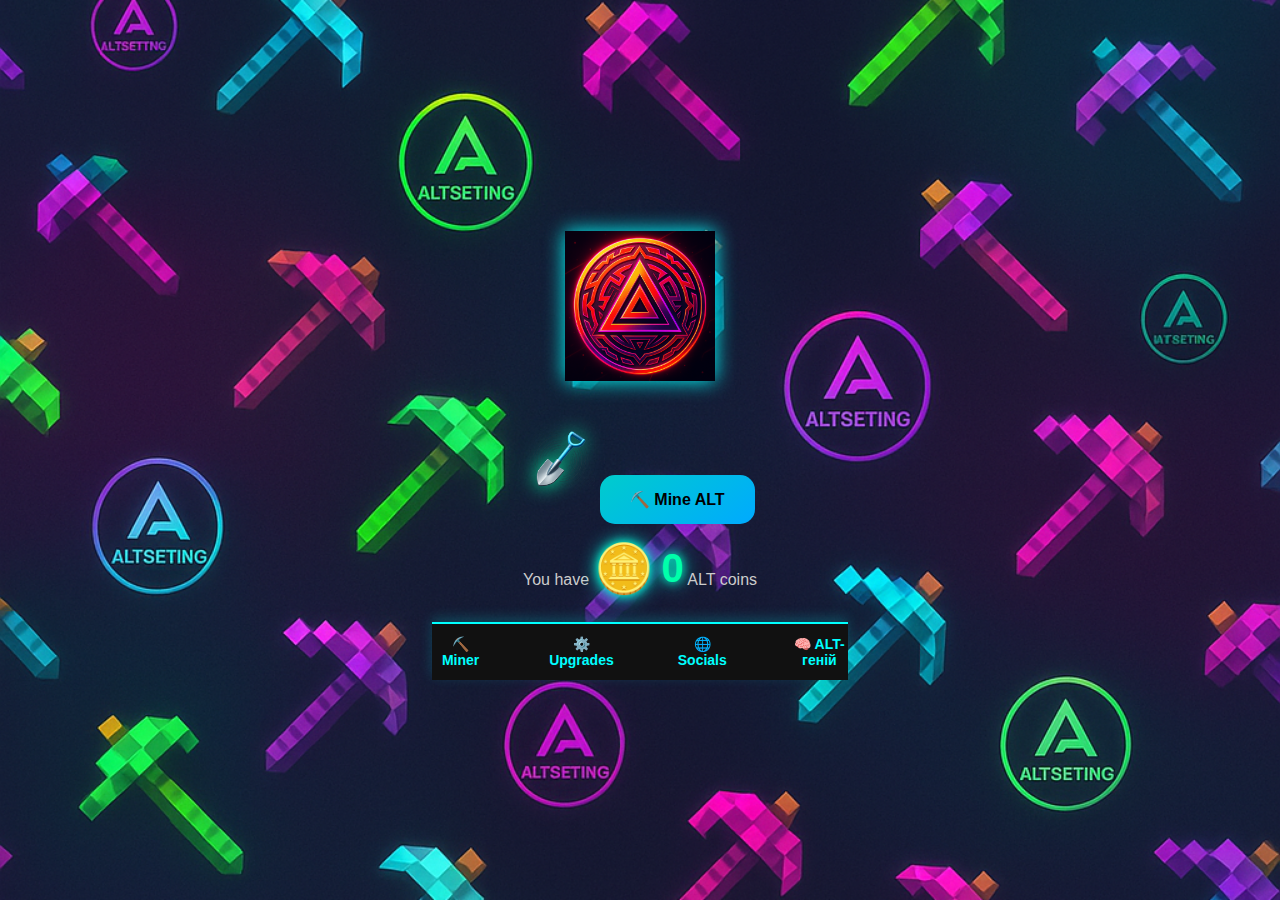
<file: index.html>
<!DOCTYPE html>
<html lang="en">
<head>
  <meta charset="UTF-8" />
  <meta name="viewport"
        content="width=device-width, initial-scale=1.0, maximum-scale=1.0, user-scalable=no" />
  <title>ALTSETING Miner</title>
  <link rel="stylesheet" href="style.css" />
</head>
<body>

  <!-- Основна гра -->
  <div id="game-screen" class="screen active">

    <!-- Логотип у грі -->
    <div style="text-align: center; margin-top: 10px;">
      <img src="logo.png" alt="ALTSETING Logo" class="logo" />
    </div>

    <!-- Вкладка Майнер -->
    <div id="miner-tab" class="tab">
      <div class="miner-box">
        <img src="mine-icon.png" alt="Mine Icon" class="mine-icon" />
        <button id="mineButton">⛏️ Mine ALT</button>
        <p>You have <span id="altCount">0</span> ALT coins</p>
      </div>
    </div>

    <!-- Вкладка Апгрейди -->
    <div id="upgrades-tab" class="tab" style="display: none;">
      <h2>Upgrades</h2>
      <div class="upgrade" id="upgrade1">
        <span>+1 ALT/sec — <strong>Cost: <span id="upgrade1Cost">10</span> ALT</strong></span>
        <button>Buy</button>
      </div>
      <div class="upgrade" id="upgrade2">
        <span>+3 ALT/sec — <strong>Cost: <span id="upgrade2Cost">50</span> ALT</strong></span>
        <button>Buy</button>
      </div>
      <div class="upgrade" id="upgrade3">
        <span>+10 ALT/sec — <strong>Cost: <span id="upgrade3Cost">200</span> ALT</strong></span>
        <button>Buy</button>
      </div>
    </div>

    <!-- Вкладка Соцмережі -->
    <div id="socials-tab" class="tab" style="display: none;">
      <h2>Join Us</h2>
      <p>Follow us on social media:</p>
      <ul>
        <li><a href="https://x.com/altsetingtoken?s=21" target="_blank">Twitter</a></li>
        <li><a href="https://t.me/ALTsetingtoken" target="_blank">Telegram</a></li>
        <li><a href="https://reddit.com/r/altseting" target="_blank">Reddit</a></li>
      </ul>
    </div>

    <!-- Вкладка ALT-геній -->
<div id="quiz-tab" class="tab" style="display: none;">
  <h2>🧠 ALT-genius</h2>
  <div id="quiz-question">Loading...</div>
  <div id="quiz-options"></div>
</div>

  <!-- Панель навігації -->
<footer>
  <div class="nav-button-container">
    <div class="nav-btn" onclick="showTab('miner-tab')">⛏️<br>Miner</div>
    <div class="nav-btn" onclick="showTab('upgrades-tab')">⚙️<br>Upgrades</div>
    <div class="nav-btn" onclick="showTab('socials-tab')">🌐<br>Socials</div>
    <div class="nav-btn" onclick="showTab('quiz-tab')">🧠 ALT-геній</div>
  </div>
</footer>
    
  <script src="main.js"></script>
</body>
</html>
</file>
<file: style.css>
/* === Глобальні стилі === */
* {
    box-sizing: border-box;
  }
  body {
    margin: 0;
    padding: 0;
    font-family: 'Arial', sans-serif;
    background: linear-gradient(135deg, #0f0c29, #302b63, #24243e);
    color: #fff;
    display: flex;
    justify-content: center;
    align-items: center;
    min-height: 100vh;
    overflow-x: hidden;
    background-image: url('A_seamless_digital_illustration_features_pickaxes_.png');
    background-size: cover;
    background-repeat: repeat;
    background-position: center;
  }
  
  .container {
    width: 100%;
    max-width: 500px;
    margin: auto;
    padding: 20px;
  }
  
  /* === Секції === */
  .screen {
    display: none;
  }
  .screen.active {
    display: block;
  }
  
  /* === Екран авторизації === */
  #auth-screen {
    text-align: center;
  }
  #auth-screen input {
    padding: 12px;
    width: 80%;
    margin: 20px 0;
    border-radius: 10px;
    border: none;
    outline: none;
    font-size: 16px;
  }
  #startBtn {
    padding: 14px 28px;
    font-size: 16px;
    background: linear-gradient(145deg, #00cccc, #00aaff);
    border: none;
    border-radius: 15px;
    color: #000;
    font-weight: bold;
    cursor: pointer;
    touch-action: manipulation;
    transition: 0.3s ease;
  }
  #startBtn:hover {
    transform: scale(1.05);
    background: linear-gradient(145deg, #00ffaa, #00ffcc);
  }
  
  /* === Логотип === */
  .logo {
    max-width: 150px;
    margin-bottom: 15px;
    filter: drop-shadow(0 0 10px cyan);
  }
  
  /* === Титули === */
  h1 {
    font-size: 2.2em;
    background: linear-gradient(to right, #00ffff, #00ffaa);
    -webkit-background-clip: text;
    -webkit-text-fill-color: transparent;
    text-shadow: 0 0 10px rgba(0, 255, 255, 0.4);
  }
  p {
    font-size: 1em;
    color: #ccc;
  }
  
  /* === Майнер === */
  .miner-box {
    margin: 25px 0;
    text-align: center;
  }
  .mine-icon {
    width: 70px;
    margin-bottom: 10px;
    filter: drop-shadow(0 0 10px #00ffaa);
  }
  #mineButton {
    padding: 15px 30px;
    font-size: 16px;
    background: linear-gradient(145deg, #00cccc, #00aaff);
    border: none;
    border-radius: 15px;
    color: #000;
    font-weight: bold;
    cursor: pointer;
    touch-action: manipulation;
    transition: 0.3s ease;
  }
  #mineButton:hover {
    transform: scale(1.05);
    background: linear-gradient(145deg, #00ffaa, #00ffcc);
  }
  
  /* === Апгрейди === */
  .upgrades {
    margin-top: 30px;
  }
  .upgrade {
    display: flex;
    justify-content: space-between;
    align-items: center;
    background: linear-gradient(145deg, #2a2a2a, #3a3a3a);
    padding: 15px 18px;
    border-radius: 12px;
    margin-bottom: 20px;
    box-shadow: 0 0 10px rgba(0, 255, 255, 0.2);
  }
  .upgrade span {
    font-weight: bold;
    font-size: 16px;
  }
  .upgrade button {
    padding: 10px 18px;
    font-size: 16px;
    background: linear-gradient(145deg, #00cccc, #00ffaa);
    border: none;
    border-radius: 10px;
    color: #000;
    font-weight: bold;
    cursor: pointer;
    touch-action: manipulation;
    transition: 0.3s ease;
  }
  .upgrade button:hover {
    transform: scale(1.05);
    background: linear-gradient(145deg, #00ffcc, #00ddaa);
  }
  
  /* === NFT майнери (прев’ю під 100 штук) === */
  .nft-gallery {
    display: grid;
    grid-template-columns: repeat(auto-fill, minmax(80px, 1fr));
    gap: 10px;
    margin-top: 30px;
  }
  .nft-item {
    width: 100%;
    height: 80px;
    background: #333;
    border-radius: 10px;
    box-shadow: 0 0 8px cyan;
  }
  
  /* === ALT-лічильник виразний === */
  #altCount {
    font-size: 2.5em;
    font-weight: bold;
    color: #00ffaa;
    text-shadow: 0 0 10px #00ffcc, 0 0 20px #00ffee;
    display: inline-flex;
    align-items: center;
    gap: 8px;
  }
  #altCount::before {
    content: "🪙";
    font-size: 1.2em;
  }
  
  /* === Навігація внизу === */
  .navbar {
    position: fixed;
    bottom: 0;
    width: 100%;
    background-color: #111;
    display: flex;
    justify-content: center;
    align-items: center;
    gap: 10px;
    padding: 10px 0;
    z-index: 1000;
    box-shadow: 0 -2px 10px rgba(0, 255, 255, 0.4);
  }
  
  .nav-btn {
    color: #00ffff;
    font-weight: bold;
    text-align: center;
    flex: 1;
    max-width: 120px;
  }
  
  
  /* === Футер === */
  footer {
    position: center;
    bottom: 0;
    width: 100%;
    background-color: #111;
    display: center;
    justify-content: center;
    padding: 12px 0;
    z-index: 100;
    box-shadow: 0 -4px 12px rgba(0, 255, 255, 0.2);
    border-top: 2px solid #00ffff;
  }
  
  .nav-button-container {
    display: flex;
    gap: 60px;
  }
  
  .nav-btn {
    color: #00ffff;
    font-size: 14px;
    text-align: center;
    cursor: pointer;
    transition: transform 0.2s;
  }
  
  .nav-btn:hover {
    transform: scale(1.1);
  }
#quiz-options button {
  display: block;
  margin: 10px auto;
  padding: 12px 18px;
  font-size: 16px;
  background: linear-gradient(145deg, #00cccc, #00ffaa);
  border: none;
  border-radius: 10px;
  color: #000;
  font-weight: bold;
  cursor: pointer;
  transition: 0.3s ease;
}
#quiz-options button:hover {
  transform: scale(1.05);
  background: linear-gradient(145deg, #00ffaa, #00ffcc);
}
</file>
